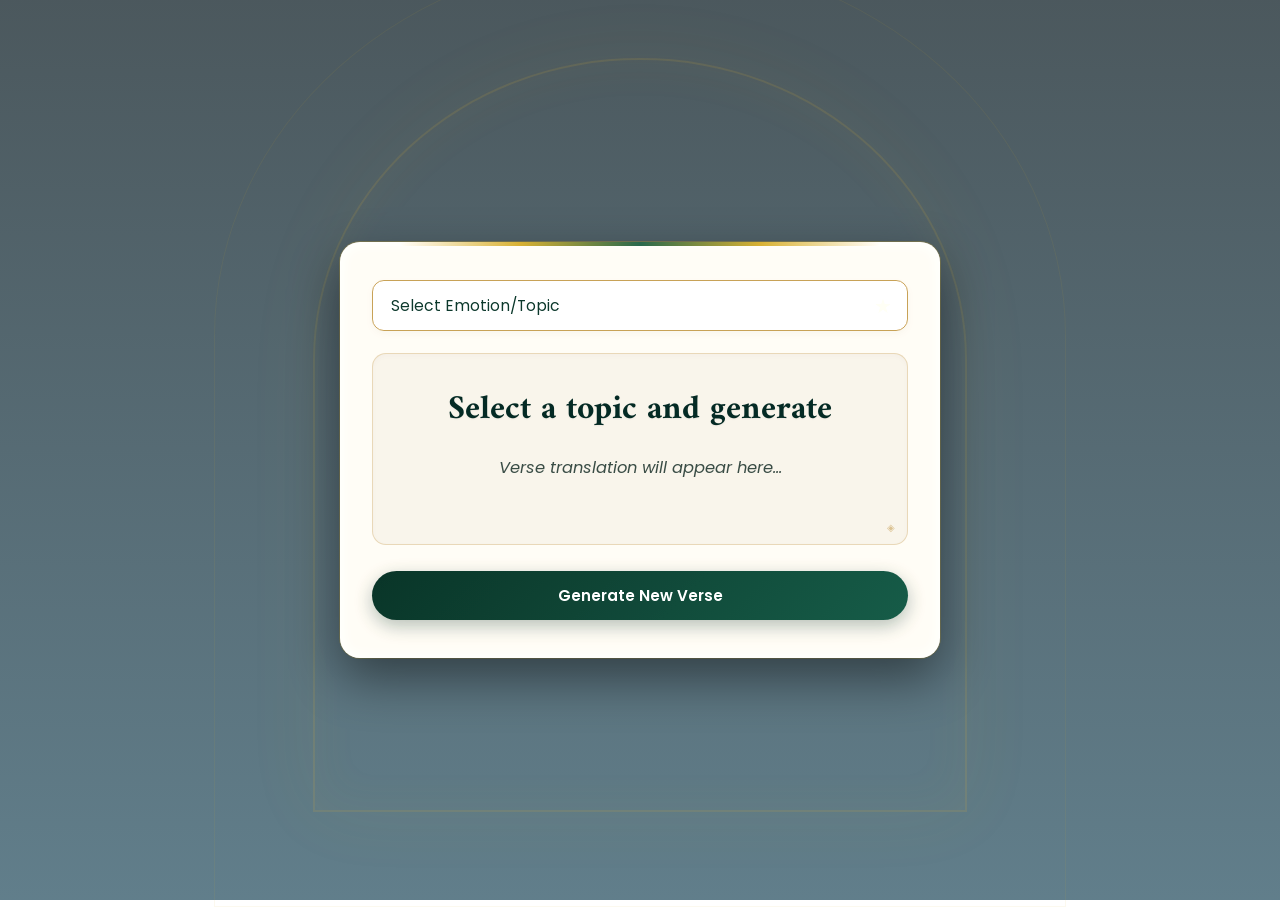
<file: index.html>
<!DOCTYPE html>
<html lang="en">
<head>
    <meta charset="UTF-8">
    <meta name="viewport" content="width=device-width, initial-scale=1.0">
    <title>VerseVault</title>
    <link rel="stylesheet" href="QuranQuote.css">
</head>
<body>
    <main class="login-container">
  <div class="login-card">
    <div id="QuranQuote">
      <div class="form-group">
        <div class="dropdown-group">
  <select id="role" name="role" class="custom-select">
    <option value="" disabled selected>Select Emotion/Topic</option>
    <option value="patience">Patient</option>
    <option value="mercy">Mercy</option>
    <option value="gratitude">Gratitude</option>
    <option value="hope">Hope</option>
    <option value="strength">Strength</option>
             
  </select>
</div>
      </div>

      <div class="verse-display">
                    <p id="arabicText" class="arabic-text" dir="rtl">Select a topic and generate</p>
                    <p id="translationText" class="translation-text">Verse translation will appear here...</p>
                    <span id="verseRef" class="verse-ref"></span>
                </div>

                <!-- Action Buttons -->
                <div class="button-group">
                    <button id="generateBtn" class="btn">Generate New Verse</button>
    </div>
  </div>
</main>
</body>
<script src="QuranQuote.js"></script>
</html>
</file>
<file: QuranQuote.css>
@import url('https://fonts.googleapis.com/css2?family=Amiri:ital,wght@0,400;0,700;1,400&family=Cinzel:wght@500;600;700&family=Poppins:wght@300;400;500;600&display=swap');

* {
    box-sizing: border-box;
    margin: 0;
    padding: 0;
}

body {
    min-height: 100vh;
    font-family: 'Poppins', sans-serif;
    display: flex;
    justify-content: center;
    align-items: center;
    padding: 20px;
    
    
    background: 
        radial-gradient(circle at 50% 30%, rgba(20, 83, 73, 0.85) 0%, rgba(10, 46, 40, 0.95) 70%, rgba(5, 26, 23, 1) 100%),
        repeating-linear-gradient(45deg, rgba(212, 175, 55, 0.03) 0px, rgba(212, 175, 55, 0.03) 2px, transparent 2px, transparent 25px),
        #0a2e28;
    background-blend-mode: overlay, normal, normal;
    position: relative;
    overflow-x: hidden;



   min-height: 100vh;
    font-family: 'Poppins', sans-serif;
    display: flex;
    justify-content: center;
    align-items: center;
    padding: 20px;



  background: 
    linear-gradient(rgba(15, 32, 39, 0.75), rgba(44, 83, 100, 0.75)),
    url('https://static.vecteezy.com/system/resources/previews/017/641/850/non_2x/background-design-with-islamic-theme-with-illustrations-of-mosques-for-the-celebration-of-islamic-holidays-free-vector.jpg');
  background-position: center;
  background-repeat: no-repeat;
  background-size: cover;
  /* Softens pixelation artifacts */
  filter: contrast(105%);

}


body::before {
    content: '';
    position: absolute;
    width: 650px;
    height: 750px;
    border: 2px solid rgba(212, 175, 55, 0.15);
    border-radius: 50% 50% 0 0 / 40% 40% 0 0; 
    top: 50%;
    left: 50%;
    transform: translate(-50%, -52%);
    pointer-events: none;
    box-shadow: 0 0 80px rgba(212, 175, 55, 0.05), inset 0 0 50px rgba(212, 175, 55, 0.05);
}

body::after {
    content: '';
    position: absolute;
    width: 850px;
    height: 950px;
    border: 1.5px solid rgba(212, 175, 55, 0.08);
    border-radius: 50% 50% 0 0 / 40% 40% 0 0;
    top: 50%;
    left: 50%;
    transform: translate(-50%, -52%);
    pointer-events: none;
}


.login-container {
    width: 100%;
    max-width: 600px;
    z-index: 10;
    position: relative;
}


.login-card {
    background: #FAF7F0; 
    padding: 38px 32px;
    border-radius: 20px;
    box-shadow: 
        0 20px 50px rgba(0, 0, 0, 0.45),
        0 0 0 1px rgba(212, 175, 55, 0.3),
        inset 0 0 15px rgba(255, 255, 255, 0.8);
    text-align: center;
    position: relative;
    backdrop-filter: blur(5px);
}


.login-card::before {
    content: '';
    position: absolute;
    top: 0;
    left: 50%;
    transform: translateX(-50%);
    width: 80%;
    height: 4px;
    background: linear-gradient(90deg, transparent, #D4AF37, #2D6A4F, #D4AF37, transparent);
    border-radius: 0 0 10px 10px;
}


#QuranQuote h2 {
    font-family: 'Cinzel', serif;
    color: #0F382C;
    font-size: 1.65rem;
    font-weight: 700;
    letter-spacing: 0.8px;
    margin-bottom: 24px;
    text-transform: uppercase;
    display: flex;
    align-items: center;
    justify-content: center;
    gap: 10px;
}


.form-group {
    margin-bottom: 22px;
}

.custom-select {
    width: 100%;
    padding: 14px 18px;
    font-size: 0.98rem;
    font-family: 'Poppins', sans-serif;
    color: #123C30;
    background-color: #FFFFFF;
    border: 1.5px solid #C5A059; 
    border-radius: 12px;
    outline: none;
    cursor: pointer;
    transition: all 0.3s ease;
    box-shadow: 0 3px 10px rgba(0, 0, 0, 0.03);
    appearance: none;
    background-image: url("data:image/svg+xml,%3Csvg xmlns='http://www.w3.org/2000/svg' width='80' height='80' viewBox='0 0 80 80'%3E%3Cpath fill='%23d4af37' fill-opacity='0.08' d='M40 0l10 30h30l-24 18 9 30-25-18-25 18 9-30-24-18h30z'/%3E%3C/svg%3E");
    background-repeat: no-repeat;
    background-position: right 16px center;
    background-size: 16px;
}

.custom-select:hover, .custom-select:focus {
    border-color: #0F382C;
    box-shadow: 0 0 0 3px rgba(15, 56, 44, 0.12);
}


.verse-display {
    background: #F3EFE6;
    border: 1px solid rgba(197, 160, 89, 0.35);
    border-radius: 14px;
    padding: 26px 20px;
    margin-bottom: 26px;
    position: relative;
    box-shadow: inset 0 2px 6px rgba(0, 0, 0, 0.02);
}


.verse-display::after {
    content: '◈';
    position: absolute;
    bottom: 8px;
    right: 12px;
    font-size: 10px;
    color: #C5A059;
    opacity: 0.6;
}


.arabic-text {
    font-family: 'Amiri', serif;
    font-size: 2.1rem;
    line-height: 1.8;
    color: #0A2E28;
    font-weight: 700;
    margin-bottom: 14px;
    text-shadow: 0 1px 2px rgba(0, 0, 0, 0.05);
}


.translation-text {
    font-size: 1.02rem;
    line-height: 1.6;
    color: #3D4F48;
    font-weight: 400;
    margin-bottom: 12px;
    font-style: italic;
}


.verse-ref {
    display: inline-block;
    font-size: 0.88rem;
    font-weight: 600;
    color: #8C6D23;
    letter-spacing: 0.5px;
}


.button-group {
    display: flex;
    gap: 14px;
    justify-content: center;
    align-items: center;
}

.btn {
    padding: 13px 24px;
    font-size: 0.95rem;
    font-weight: 600;
    font-family: 'Poppins', sans-serif;
    border: none;
    border-radius: 30px; 
    cursor: pointer;
    transition: all 0.25s cubic-bezier(0.4, 0, 0.2, 1);
    display: inline-flex;
    align-items: center;
    justify-content: center;
    gap: 8px;
}


#generateBtn {
    background: linear-gradient(135deg, #0F382C 0%, #1B5E4B 100%);
    color: #FFFFFF;
    flex: 2;
    box-shadow: 0 6px 18px rgba(15, 56, 44, 0.3);
}

#generateBtn:hover {
    background: linear-gradient(135deg, #164E3E 0%, #237A62 100%);
    transform: translateY(-2px);
    box-shadow: 0 8px 22px rgba(15, 56, 44, 0.4);
}

#generateBtn:active {
    transform: translateY(0);
}


.btn-copy {
    background-color: transparent;
    color: #0F382C;
    border: 1.5px solid #0F382C;
    flex: 1;
}

.btn-copy:hover {
    background-color: rgba(15, 56, 44, 0.08);
    transform: translateY(-2px);
}

.btn-copy:active {
    transform: translateY(0);
}


@media (max-width: 480px) {
    .login-card {
        padding: 26px 20px;
    }
    .arabic-text {
        font-size: 1.7rem;
    }
    .button-group {
        flex-direction: column;
    }
    .btn {
        width: 100%;
    }
}
</file>
